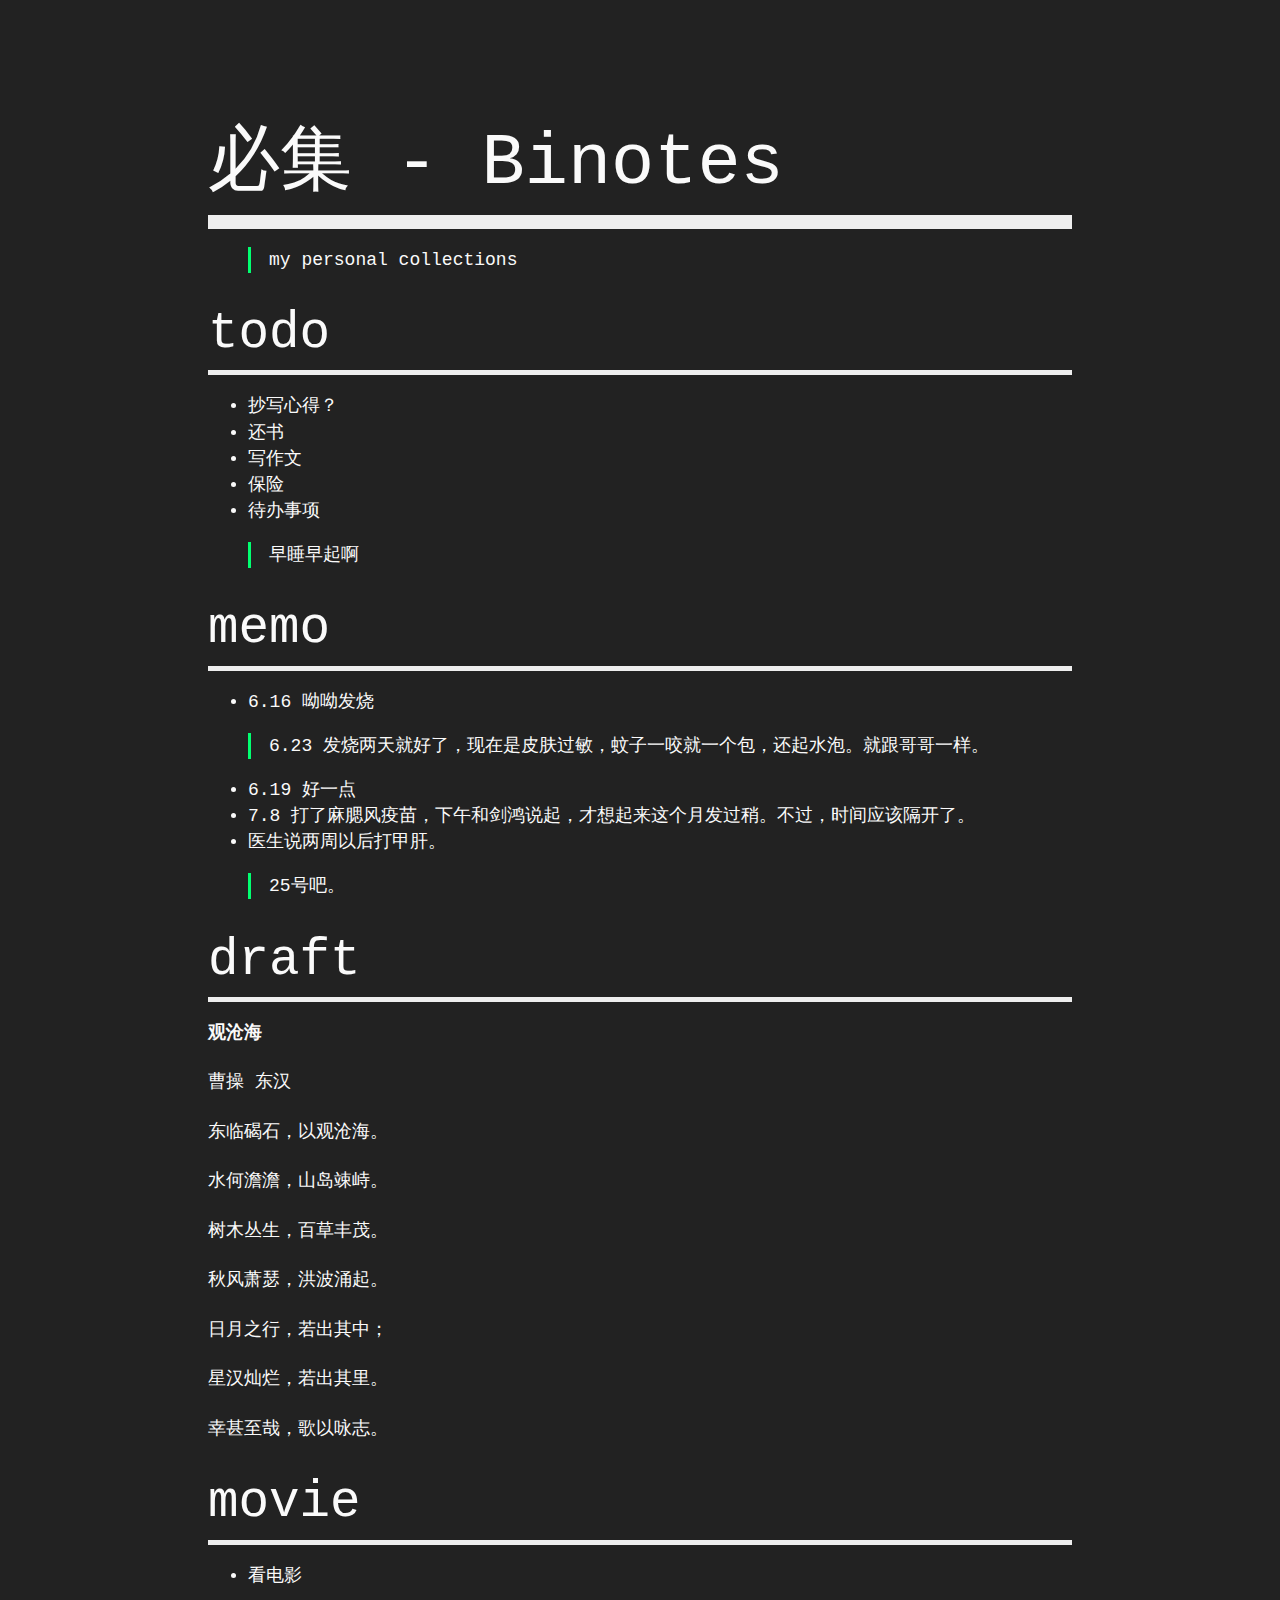
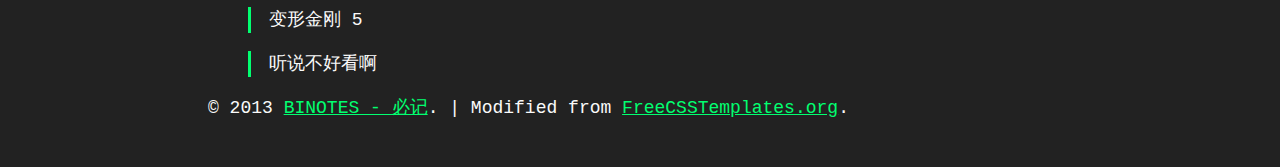
<file: index.html>
<html>
<head>
<!--
Design by Free CSS Templates
http://www.freecsstemplates.org
Released for free under a Creative Commons Attribution 2.5 License

Name       : Forthright  
Description: A two-column, fixed-width design with dark color scheme.
Version    : 1.0
Released   : 20130409

-->
<meta name="keywords" content="" />
<meta name="description" content="" />
<meta http-equiv="content-type" content="text/html; charset=utf-8" />
<title>BINOTES - 必记</title>
<link href="style.css" rel="stylesheet" type="text/css" media="screen" />
</head>
<body>


<div id="menu">
</div>

<div id="wrapper">
    <div id="page">
		<div id="content">
		
<h1 id="toc_1">必集 - Binotes</h1>
<blockquote>
my personal collections
</blockquote>

<h2 id="toc_1.1">todo</h2>
<ul>
<li>
抄写心得？ 

<li>
还书 

<li>
写作文

<li>
保险

<li>
待办事项

</ul>
<blockquote>
早睡早起啊
</blockquote>
<h2 id="toc_1.2">memo</h2>
<ul>
<li>
6.16 呦呦发烧 

</ul>
<blockquote>
6.23 发烧两天就好了，现在是皮肤过敏，蚊子一咬就一个包，还起水泡。就跟哥哥一样。
</blockquote>
	        
<ul>
<li>
6.19 好一点

<li>
7.8 打了麻腮风疫苗，下午和剑鸿说起，才想起来这个月发过稍。不过，时间应该隔开了。

<li>
医生说两周以后打甲肝。

</ul>
<blockquote>
25号吧。
</blockquote>

<h2 id="toc_1.3">draft</h2>
<p>
 <strong>观沧海</strong>
</p>

<p>
 曹操 东汉
</p>

<p>
 东临碣石，以观沧海。
</p>

<p>
 水何澹澹，山岛竦峙。
</p>

<p>
 树木丛生，百草丰茂。
</p>

<p>
 秋风萧瑟，洪波涌起。
</p>

<p>
 日月之行，若出其中；
</p>

<p>
 星汉灿烂，若出其里。
</p>

<p>
 幸甚至哉，歌以咏志。
</p>

<h2 id="toc_1.4">movie</h2>
<ul>
<li>
看电影

</ul>
<blockquote>
变形金刚 5 
</blockquote>
<blockquote>
听说不好看啊
</blockquote>

		</div>
	</div>
</div>
<div id="footer">
	<p>&copy; 2013 <a href="http://binotes.tk/">BINOTES - 必记</a>. | Modified from <a href="http://www.freecsstemplates.org/" rel="nofollow">FreeCSSTemplates.org</a>.</p>
</div>
</body>
</html>
</file>
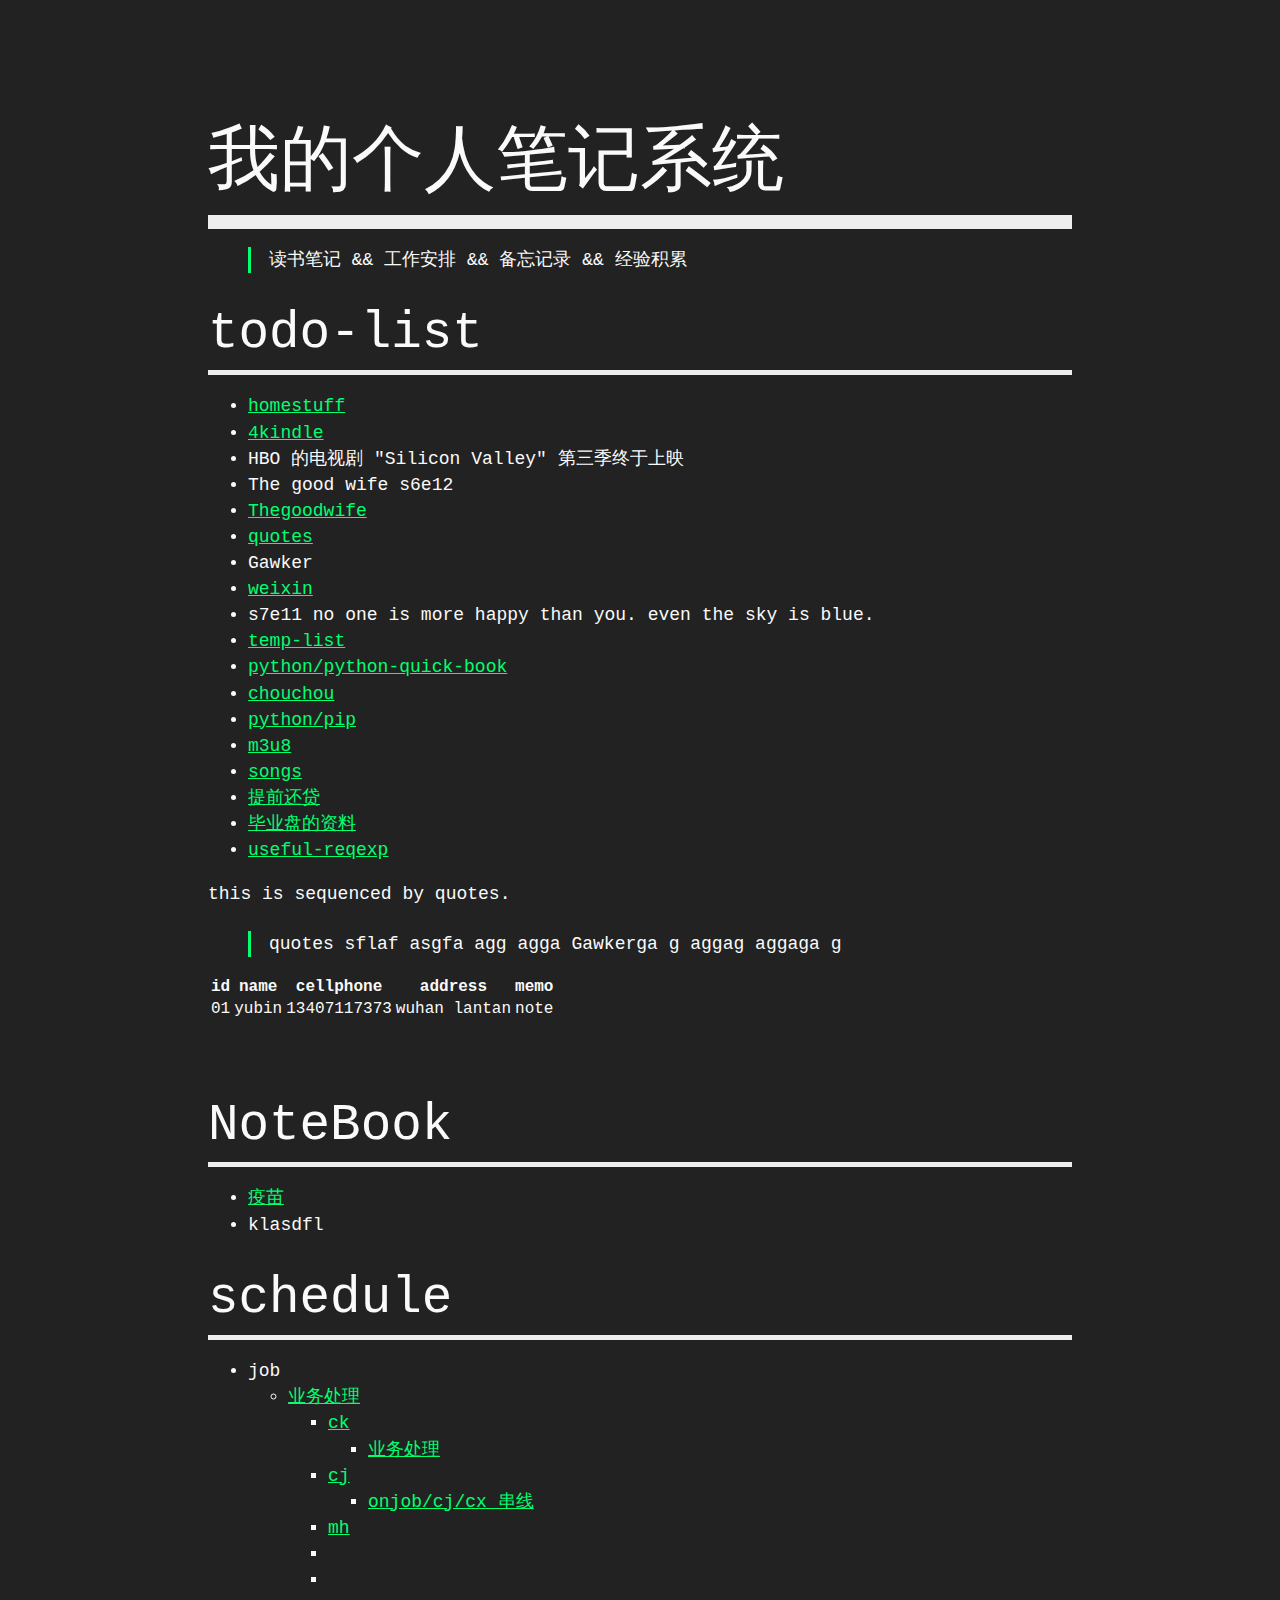
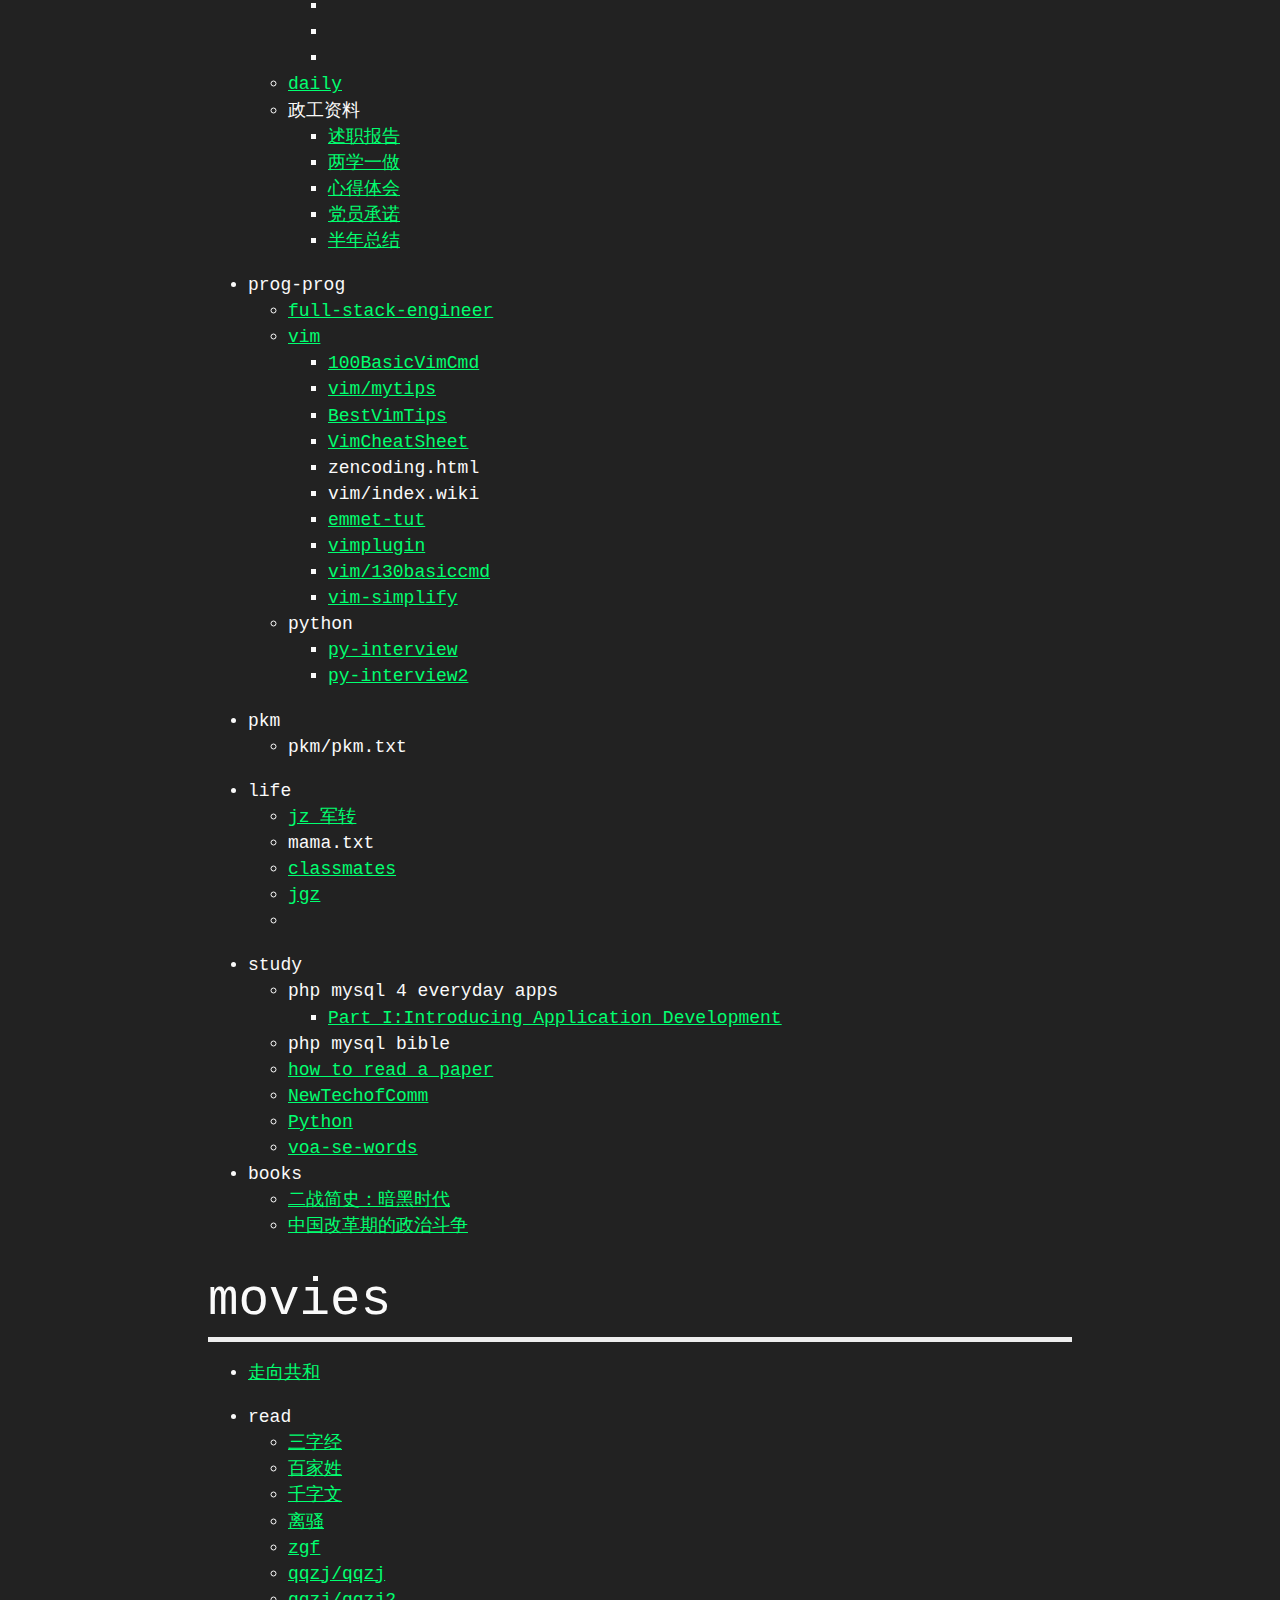
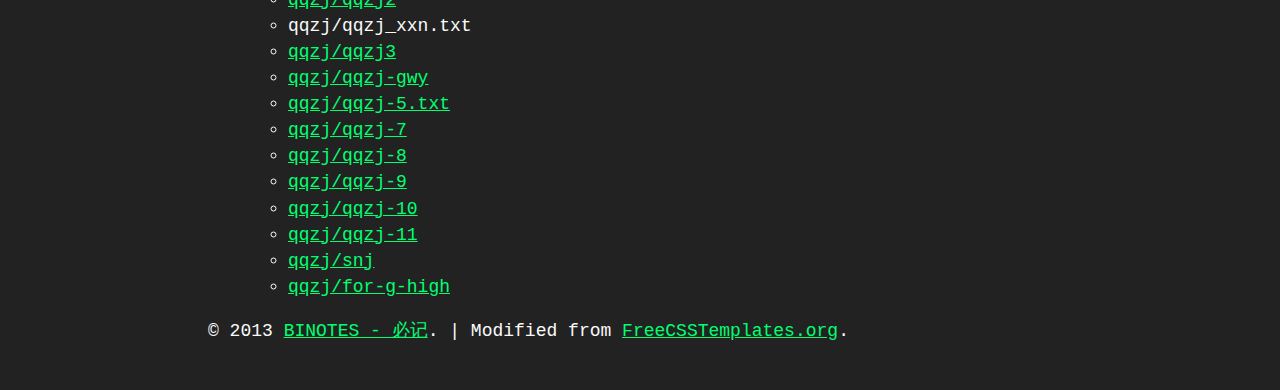
<file: index.new.html>
<html>
<head>
<!--
Design by Free CSS Templates
http://www.freecsstemplates.org
Released for free under a Creative Commons Attribution 2.5 License

Name       : Forthright  
Description: A two-column, fixed-width design with dark color scheme.
Version    : 1.0
Released   : 20130409

-->
<meta name="keywords" content="" />
<meta name="description" content="" />
<meta http-equiv="content-type" content="text/html; charset=utf-8" />
<title>BINOTES - 必记</title>
<link href="style.css" rel="stylesheet" type="text/css" media="screen" />
</head>
<body>


<div id="menu">
</div>

<div id="wrapper">
    <div id="page">
		<div id="content">
		
<h1 id="toc_1">我的个人笔记系统</h1>
<blockquote>
读书笔记  &amp;&amp;  工作安排  &amp;&amp; 备忘记录  &amp;&amp; 经验积累
</blockquote>

<h2 id="toc_1.1">todo-list</h2>
<ul>
<li class="done0">
<a href="homestuff.html">homestuff</a>

<li class="done0">
<a href="4kindle.html">4kindle</a>

<li class="done0">
HBO 的电视剧 "Silicon Valley" 第三季终于上映

<li class="done0">
The good wife s6e12

<li class="done0">
<a href="Thegoodwife.html">Thegoodwife</a>

<li class="done0">
<a href="quotes.html">quotes</a>

<li class="done0">
Gawker

<li class="done0">
<a href="weixin.html">weixin</a>

<li class="done0">
s7e11 no one is more happy than you. even the sky is blue. 

<li class="done0">
<a href="temp-list.html">temp-list</a>

<li class="done0">
<a href="python/python-quick-book.html">python/python-quick-book</a>

<li class="done0">
<a href="chouchou.html">chouchou</a>

<li class="done0">
<a href="python/pip.html">python/pip</a>

<li class="done0">
<a href="m3u8.html">m3u8</a>

<li class="done0">
<a href="songs.html">songs</a>

<li class="done0">
<a href="提前还贷.html">提前还贷</a>

<li class="done0">
<a href="毕业盘的资料.html">毕业盘的资料</a>

<li class="done0">
<a href="useful-reqexp.html">useful-reqexp</a>

</ul>


<p>
this is sequenced by quotes.
</p>
<blockquote>
quotes sflaf asgfa agg agga Gawkerga g aggag aggaga g
</blockquote>


<table>
<tr>
<th>
id
</th>
<th>
name
</th>
<th>
cellphone
</th>
<th>
address
</th>
<th>
memo
</th>
</tr>
<tr>
<td>
01
</td>
<td>
yubin
</td>
<td>
13407117373
</td>
<td>
wuhan lantan
</td>
<td>
note
</td>
</tr>
<tr>
<td>
&nbsp;
</td>
<td>
&nbsp;
</td>
<td>
&nbsp;
</td>
<td>
&nbsp;
</td>
<td>
&nbsp;
</td>
</tr>
<tr>
<td>
&nbsp;
</td>
<td>
&nbsp;
</td>
<td>
&nbsp;
</td>
<td>
&nbsp;
</td>
<td>
&nbsp;
</td>
</tr>
</table>


<h2 id="toc_1.2">NoteBook</h2>
<ul>
<li class="done0">
<a href="personal/yimiao.html">疫苗</a>

<li class="done0">
klasdfl

</ul>
<h2 id="toc_1.3">schedule</h2>
<ul>
<li class="done3">
job

<ul>
<li class="done0">
<a href="业务处理.html">业务处理</a>

<ul>
<li class="done4">
<a href="ck.html">ck</a>

<ul>
<li class="done0">
<a href="业务处理.html">业务处理</a>

</ul>
<li class="done4">
<a href="cj.html">cj</a>

<ul>
<li class="done4">
<a href="onjob/cj/cx_串线.html">onjob/cj/cx_串线</a>

</ul>
<li class="done4">
<a href="mh.html">mh</a>

<li class="done4">


<li class="done4">


<li class="done4">


<li class="done4">


<li class="done4">


</ul>
<li class="done4">
<a href="daily.html">daily</a>

<li class="done0">
政工资料

<ul>
<li class="done0">
<a href="personal/szbb2016.html">述职报告</a>

<li class="done0">
<a href="personal/political/lxyz.html">两学一做</a>

<li class="done0">
<a href="personal/political/xdth.html">心得体会</a>

<li class="done0">
<a href="personal/political/dycn.html">党员承诺</a>

<li class="done0">
<a href="personal/halfyear.html">半年总结</a>

</ul>
</ul>
</ul>

<ul>
<li class="done1">
prog-prog

<ul>
<li class="done0">
<a href="full-stack-engineer.html">full-stack-engineer</a>

<li class="done1">
<a href="vim_index.html">vim</a>

<ul>
<li class="done0">
<a href="vim/100BasicVimCmd.html">100BasicVimCmd</a>

<li class="done0">
<a href="vim/mytips.html">vim/mytips</a>

<li class="done4">
<a href="BestVimTips.html">BestVimTips</a>

<li class="done0">
<a href="VimCheatSheet.html">VimCheatSheet</a>

<li class="done0">
zencoding.html

<li class="done0">
vim/index.wiki

<li class="done0">
<a href="emmet-tut.html">emmet-tut</a>

<li class="done0">
<a href="vimplugin.html">vimplugin</a>

<li class="done0">
<a href="vim/130basiccmd.html">vim/130basiccmd</a>

<li class="done0">
<a href="vim-simplify.html">vim-simplify</a>  

</ul>
<li class="done0">
python

<ul>
<li class="done0">
<a href="python/interview.html">py-interview</a>

<li class="done0">
<a href="python/interview2.html">py-interview2</a>

</ul>
</ul>
</ul>

<ul>
<li class="done0">
pkm

<ul>
<li class="done0">
pkm/pkm.txt

</ul>
</ul>


<ul>
<li class="done0">
life 

<ul>
<li class="done0">
<a href="jz_军转.html">jz_军转</a>

<li class="done0">
mama.txt

<li class="done0">
<a href="classmates.html">classmates</a>

<li class="done0">
<a href="jgz.html">jgz</a>

<li class="done0">


</ul>
</ul>

<ul>
<li class="done1">
study 

<ul>
<li class="done4">
php mysql 4 everyday apps

<ul>
<li class="done4">
<a href="Part I:Introducing Application Development.html">Part I:Introducing Application Development</a>

</ul>
<li class="done0">
php mysql bible 

<li class="done0">
<a href="study/howtoread.html">how to read a paper</a> 

<li class="done0">
<a href="NewTechofComm.html">NewTechofComm</a> 

<li class="done0">
<a href="Python.html">Python</a> 

<li class="done0">
<a href="voa-se-words.html">voa-se-words</a> 

</ul>
<li class="done0">
books

<ul>
<li class="done0">
<a href="books/ezjs_二战简史.html">二战简史：暗黑时代</a> 

<li class="done0">
<a href="books/ggdz.html">中国改革期的政治斗争</a> 

</ul>
</ul>

<h2 id="toc_1.4">movies</h2>
<ul>
<li class="done0">
<a href="movies/zzgh.html">走向共和</a>

</ul>
 
<ul>
<li class="done0">
read 

<ul>
<li class="done0">
<a href="szj-三字经.html">三字经</a> 

<li class="done0">
<a href="bjx-百家姓.html">百家姓</a> 

<li class="done0">
<a href="qzw-千字文.html">千字文</a>  

<li class="done0">
<a href="ls-离骚.html">离骚</a>

<li class="done0">
<a href="zgf.html">zgf</a>

<li class="done0">
<a href="qqzj/qqzj.html">qqzj/qqzj</a> 

<li class="done0">
<a href="qqzj/qqzj2.html">qqzj/qqzj2</a> 

<li class="done0">
qqzj/qqzj_xxn.txt

<li class="done0">
<a href="qqzj/qqzj3.html">qqzj/qqzj3</a> 

<li class="done0">
<a href="qqzj/qqzj-gwy.html">qqzj/qqzj-gwy</a>

<li class="done0">
<a href="qqzj/qqzj-5.txt.html">qqzj/qqzj-5.txt</a> 

<li class="done0">
<a href="qqzj/qqzj-7.html">qqzj/qqzj-7</a> 

<li class="done0">
<a href="qqzj/qqzj-8.html">qqzj/qqzj-8</a> 

<li class="done0">
<a href="qqzj/qqzj-9.html">qqzj/qqzj-9</a> 

<li class="done0">
<a href="qqzj/qqzj-10.html">qqzj/qqzj-10</a> 

<li class="done0">
<a href="qqzj/qqzj-11.html">qqzj/qqzj-11</a> 

<li class="done0">
<a href="qqzj/snj.html">qqzj/snj</a> 

<li class="done0">
<a href="qqzj/for-g-high.html">qqzj/for-g-high</a> 

</ul>
</ul>

		</div>
	</div>
</div>
<div id="footer">
	<p>&copy; 2013 <a href="http://binotes.tk/">BINOTES - 必记</a>. | Modified from <a href="http://www.freecsstemplates.org/" rel="nofollow">FreeCSSTemplates.org</a>.</p>
</div>
</body>
</html>
</file>
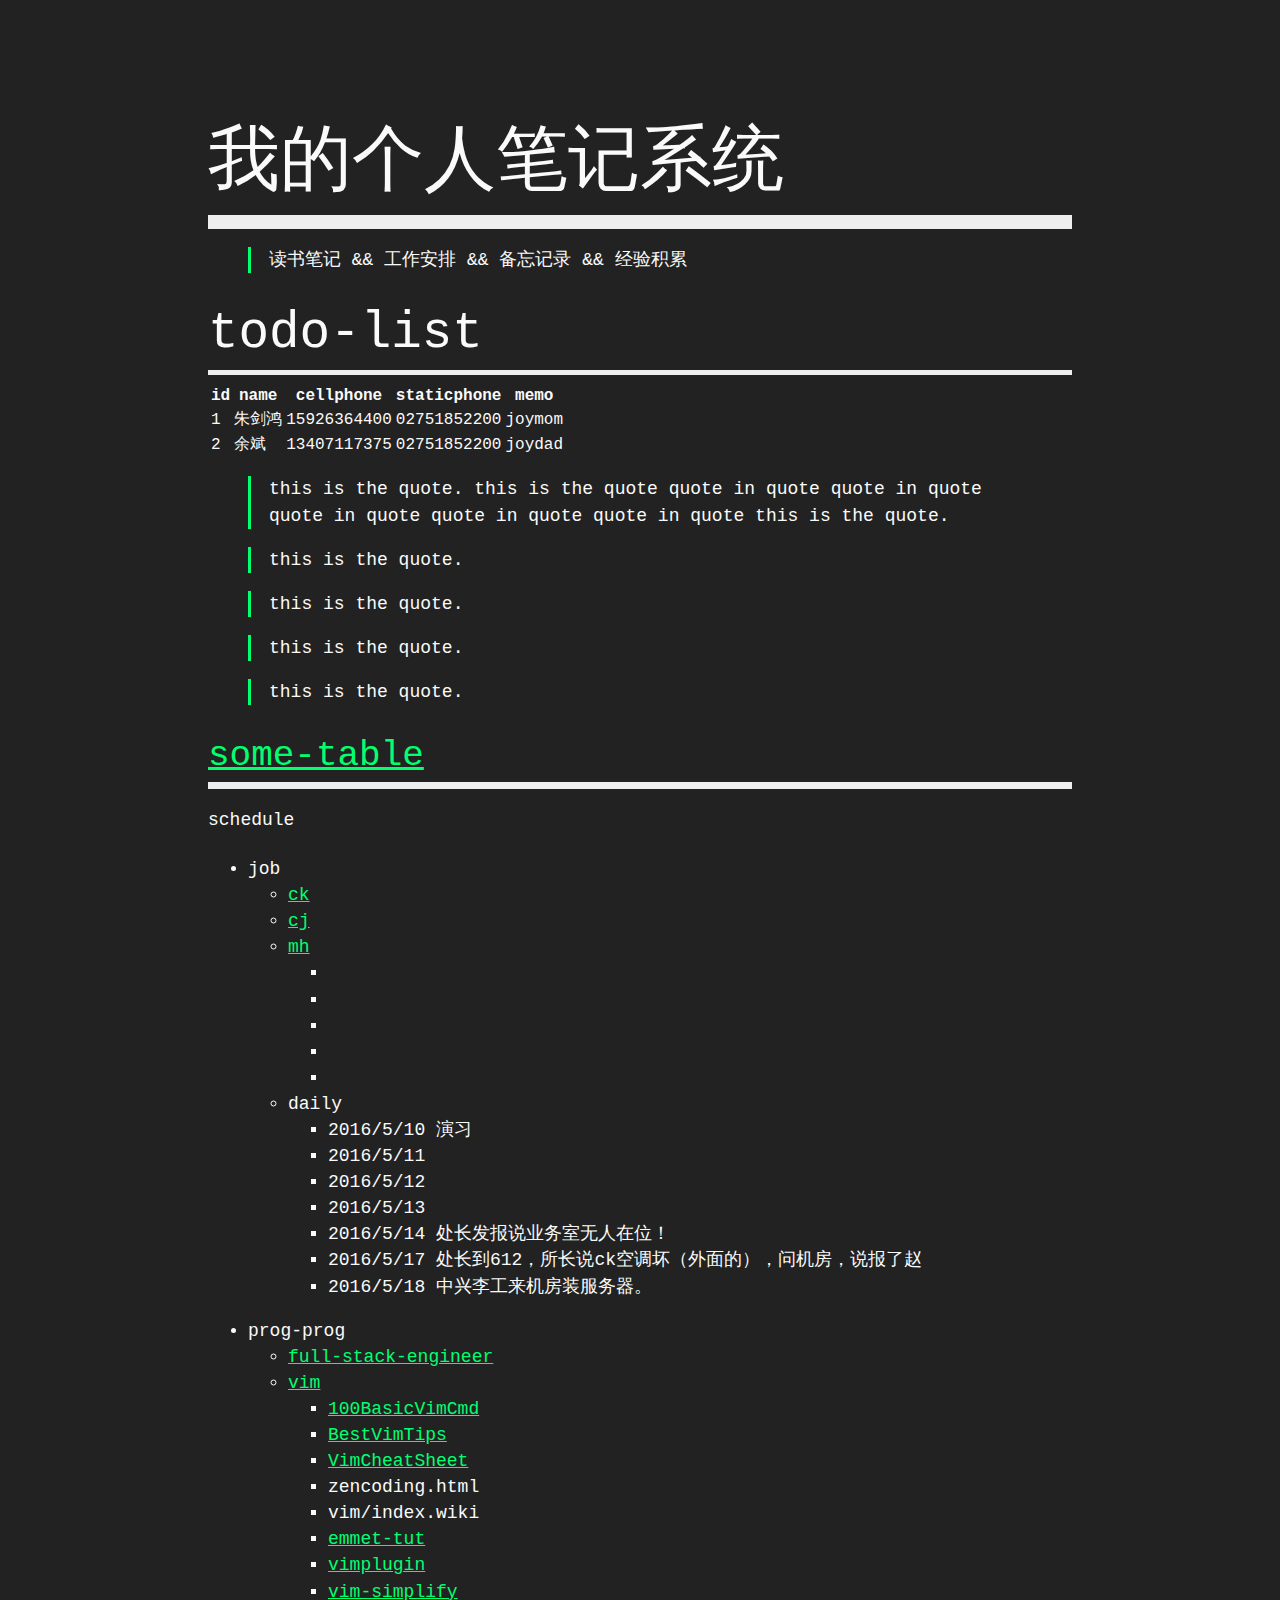
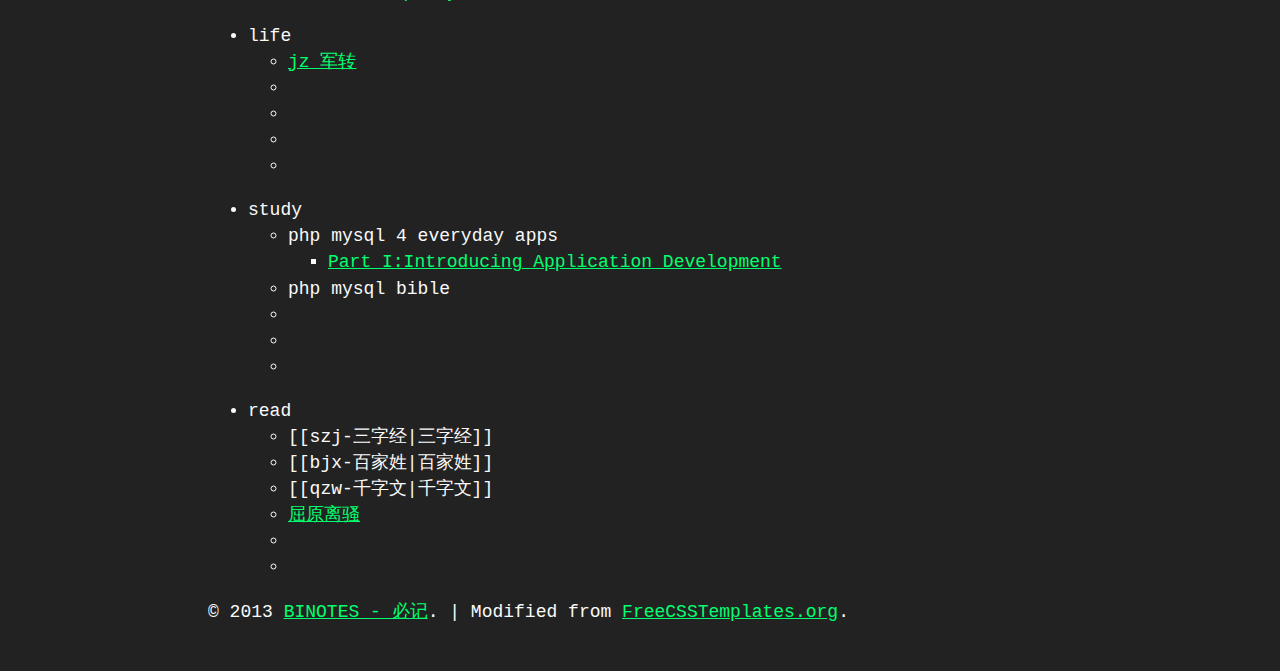
<file: index.org.html>
<html>
<head>
<!--
Design by Free CSS Templates
http://www.freecsstemplates.org
Released for free under a Creative Commons Attribution 2.5 License

Name       : Forthright  
Description: A two-column, fixed-width design with dark color scheme.
Version    : 1.0
Released   : 20130409

-->
<meta name="keywords" content="" />
<meta name="description" content="" />
<meta http-equiv="content-type" content="text/html; charset=utf-8" />
<title>BINOTES - 必记</title>
<link href="style.css" rel="stylesheet" type="text/css" media="screen" />
</head>
<body>


<div id="menu">
</div>

<div id="wrapper">
    <div id="page">
		<div id="content">
		
<h1 id="toc_1">我的个人笔记系统</h1>
<blockquote>
读书笔记  &amp;&amp;  工作安排  &amp;&amp; 备忘记录  &amp;&amp; 经验积累
</blockquote>

<h2 id="toc_1.1">todo-list</h2>



<table>
<tr>
<th>
id
</th>
<th>
name
</th>
<th>
cellphone
</th>
<th>
staticphone
</th>
<th>
memo
</th>
</tr>
<tr>
<td>
1
</td>
<td>
朱剑鸿 
</td>
<td>
15926364400
</td>
<td>
02751852200
</td>
<td>
joymom
</td>
</tr>
<tr>
<td>
2
</td>
<td>
余斌
</td>
<td>
13407117375
</td>
<td>
02751852200
</td>
<td>
joydad
</td>
</tr>
</table>
<blockquote>
this is the quote.
this is the quote
quote in quote
quote in quote
quote in quote
quote in quote
quote in quote
this is the quote.
</blockquote>
<blockquote>
this is the quote.
</blockquote>
<blockquote>
this is the quote.
</blockquote>
<blockquote>
this is the quote.
</blockquote>
<blockquote>
this is the quote.
</blockquote>

<h3 id="toc_1.1.1"><a href="some-table.html">some-table</a></h3>
<p>
schedule 
</p>
<ul>
<li class="done3">
job 

<ul>
<li class="done4">
<a href="ck.html">ck</a>

<li class="done4">
<a href="cj.html">cj</a>

<li class="done4">
<a href="mh.html">mh</a>

<ul>
<li class="done4">


<li class="done4">


<li class="done4">


<li class="done4">


<li class="done4">


</ul>
<li class="done1">
daily

<ul>
<li class="done4">
2016/5/10 演习 

<li class="done0">
2016/5/11 

<li class="done0">
2016/5/12

<li class="done0">
2016/5/13

<li class="done0">
2016/5/14 处长发报说业务室无人在位！

<li class="done0">
2016/5/17 处长到612，所长说ck空调坏（外面的），问机房，说报了赵

<li class="done0">
2016/5/18 中兴李工来机房装服务器。

</ul>
</ul>
</ul>

<ul>
<li class="done1">
prog-prog

<ul>
<li class="done0">
<a href="full-stack-engineer.html">full-stack-engineer</a>

<li class="done1">
<a href="vim_index.html">vim</a>

<ul>
<li class="done0">
<a href="vim/100BasicVimCmd.html">100BasicVimCmd</a>

<li class="done4">
<a href="BestVimTips.html">BestVimTips</a>

<li class="done0">
<a href="VimCheatSheet.html">VimCheatSheet</a>

<li class="done0">
zencoding.html

<li class="done0">
vim/index.wiki

<li class="done0">
<a href="emmet-tut.html">emmet-tut</a>

<li class="done0">
<a href="vimplugin.html">vimplugin</a>

<li class="done0">
<a href="vim-simplify.html">vim-simplify</a>  

</ul>
</ul>
</ul>

<ul>
<li class="done0">
life 

<ul>
<li class="done0">
<a href="jz_军转.html">jz_军转</a>

<li class="done0">


<li class="done0">


<li class="done0">


<li class="done0">


</ul>
</ul>

<ul>
<li class="done1">
study 

<ul>
<li class="done4">
php mysql 4 everyday apps

<ul>
<li class="done4">
<a href="Part I:Introducing Application Development.html">Part I:Introducing Application Development</a>

</ul>
<li class="done0">
php mysql bible 

<li class="done0">


<li class="done0">


<li class="done0">


</ul>
</ul>

<ul>
<li class="done0">
read 

<ul>
<li class="done0">
[[szj-三字经|三字经]] 

<li class="done0">
[[bjx-百家姓|百家姓]] 

<li class="done0">
[[qzw-千字文|千字文]]  

<li class="done0">
<a href="ls-离骚.html">屈原离骚</a>

<li class="done0">


<li class="done0">


</ul>
</ul>

		</div>
	</div>
</div>
<div id="footer">
	<p>&copy; 2013 <a href="http://binotes.tk/">BINOTES - 必记</a>. | Modified from <a href="http://www.freecsstemplates.org/" rel="nofollow">FreeCSSTemplates.org</a>.</p>
</div>
</body>
</html>
</file>
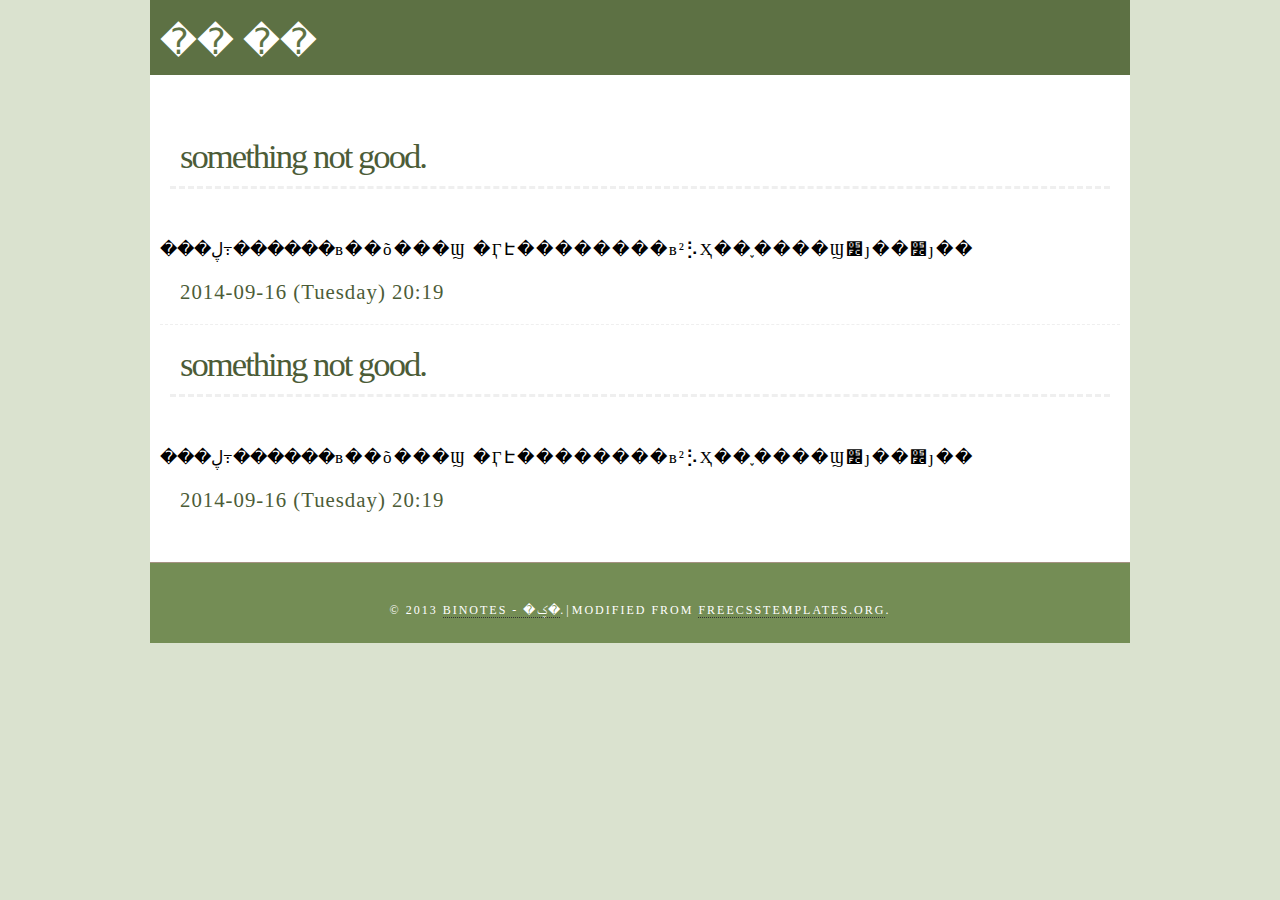
<file: blog/201409.html>
<!DOCTYPE HTML PUBLIC "-//W3C//DTD HTML 4.0 Transitional//EN">

<html>
<head>
	<title>Binotes!</title>
<link rel="stylesheet" href="style.css" type="text/css">
</head>
<body>
<div id="menu">
	<p style="color: #fff; font-size: 27pt; text-align: left">��  ��</p>
</div>

<div id="wrapper">
    <div id="page">
		<div id="content">
<h1>something not good.</h1>

<p>���ڸ߹������в��õ���Ϣ
�ӶԷ��������в²⡣Ҳ��֪����Ϣ׼ȷ��׼ȷ��</p>

<h2>2014-09-16 (Tuesday) 20:19</h2>

<hr>

<h1>something not good.</h1>

<p>���ڸ߹������в��õ���Ϣ
�ӶԷ��������в²⡣Ҳ��֪����Ϣ׼ȷ��׼ȷ��</p>

<h2>2014-09-16 (Tuesday) 20:19</h2>
	</div>
	</div>
</div>
<div id="footer">
	<p>&copy; 2013 <a href="http://binotes.tk/">BINOTES - �ؼ�</a>. | Modified from <a href="http://www.freecsstemplates.org/" rel="nofollow">FreeCSSTemplates.org</a>.</p>
</div>
</body>
</html>
</file>
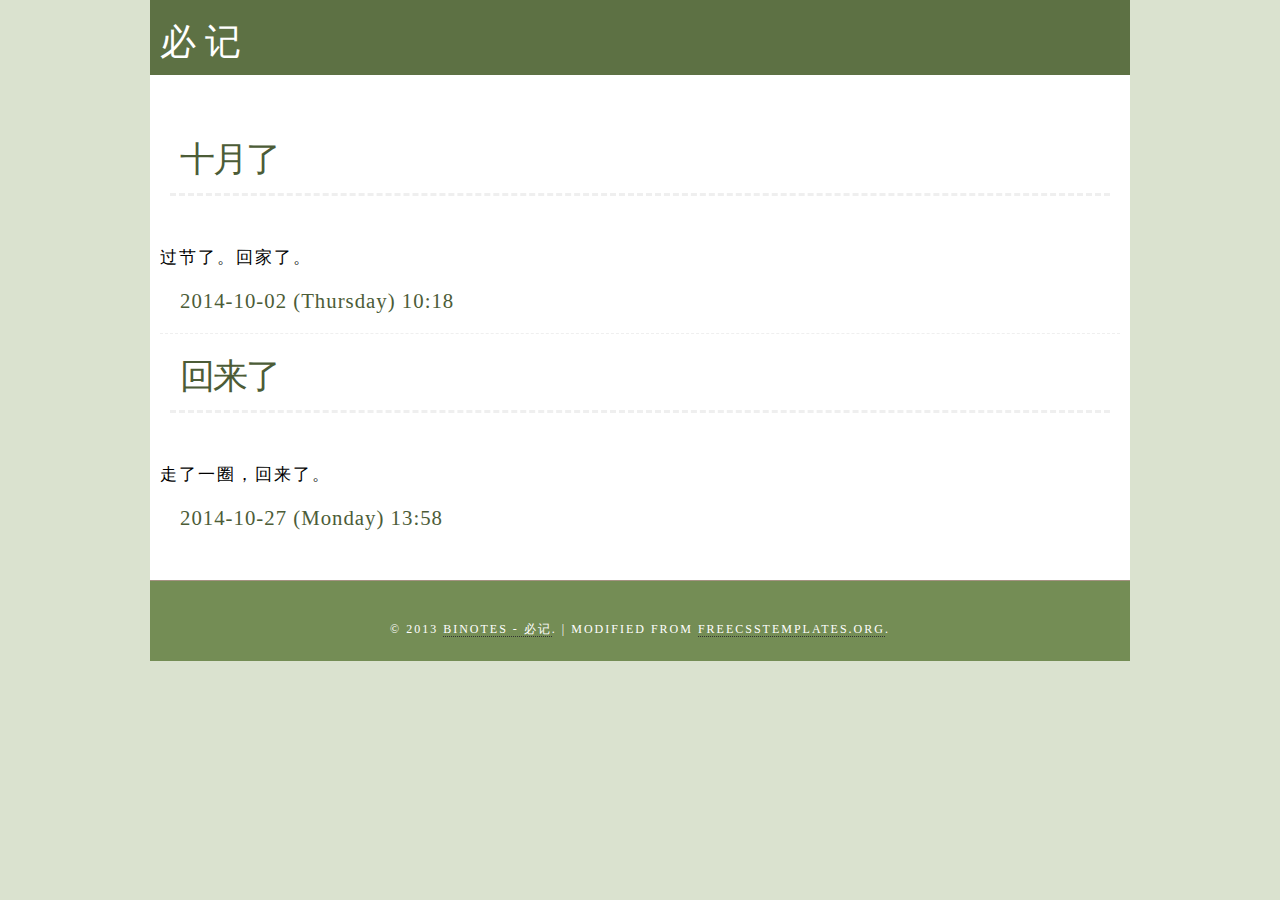
<file: blog/201410.html>
<!DOCTYPE HTML PUBLIC "-//W3C//DTD HTML 4.0 Transitional//EN">

<html>
<head>
	<title>Binotes!</title>
<link rel="stylesheet" href="style.css" type="text/css">
<meta charset="utf-8">
</head>
<body>
<div id="menu">
	<p style="color: #fff; font-size: 27pt; text-align: left">必 记</p>
</div>

<div id="wrapper">
    <div id="page">
		<div id="content">
<h1>十月了</h1>

<p>过节了。回家了。</p>

<h2>2014-10-02 (Thursday) 10:18</h2>

<hr>

<h1>回来了</h1>

<p>走了一圈，回来了。</p>

<h2>2014-10-27 (Monday) 13:58</h2>
	</div>
	</div>
</div>
<div id="footer">
	<p>&copy; 2013 <a href="http://binotes.tk/">BINOTES - 必记</a>. | Modified from <a href="http://www.freecsstemplates.org/" rel="nofollow">FreeCSSTemplates.org</a>.</p>
</div>
</body>
</html>
</file>
<file: style.css>
pre,
code {
  font-family: Menlo, Monaco, "Courier New", monospace;
}

pre {
  padding: .5rem;
  line-height: 1.25;
  overflow-x: scroll;
}

@media print {
  *,
  *:before,
  *:after {
    background: transparent !important;
    color: #000 !important;
    box-shadow: none !important;
    text-shadow: none !important;
  }

  a,
  a:visited {
    text-decoration: underline;
  }

  a[href]:after {
    content: " (" attr(href) ")";
  }

  abbr[title]:after {
    content: " (" attr(title) ")";
  }

  a[href^="#"]:after,
  a[href^="javascript:"]:after {
    content: "";
  }

  pre,
  blockquote {
    border: 1px solid #999;
    page-break-inside: avoid;
  }

  thead {
    display: table-header-group;
  }

  tr,
  img {
    page-break-inside: avoid;
  }

  img {
    max-width: 100% !important;
  }

  p,
  h2,
  h3 {
    orphans: 3;
    widows: 3;
  }

  h2,
  h3 {
    page-break-after: avoid;
  }
}

a,
a:visited {
  color: #01ff70;
}

a:hover,
a:focus,
a:active {
  color: #2ecc40;
}

.retro-no-decoration {
  text-decoration: none;
}

html {
  font-size: 12px;
}

@media screen and (min-width: 32rem) and (max-width: 48rem) {
  html {
    font-size: 15px;
  }
}

@media screen and (min-width: 48rem) {
  html {
    font-size: 16px;
  }
}

body {
  line-height: 1.85;
}

p,
.retro-p {
  font-size: 1rem;
  margin-bottom: 1.3rem;
}

h1,
.retro-h1,
h2,
.retro-h2,
h3,
.retro-h3,
h4,
.retro-h4 {
  margin: 1.414rem 0 .5rem;
  font-weight: inherit;
  line-height: 1.42;
}

h1,
.retro-h1 {
  margin-top: 0;
  font-size: 3.998rem;
  border-bottom:.2em solid #eee;
}

h2,
.retro-h2 {
  font-size: 2.827rem;
  border-bottom:.1em solid #eee;
}

h3,
.retro-h3 {
  font-size: 1.999rem;
  border-bottom:.2em solid #eee;
}

h4,
.retro-h4 {
  font-size: 1.414rem;
}

h5,
.retro-h5 {
  font-size: 1.121rem;
}

h6,
.retro-h6 {
  font-size: .88rem;
}

small,
.retro-small {
  font-size: .707em;
}

/* https://github.com/mrmrs/fluidity */

img,
canvas,
iframe,
video,
svg,
select,
textarea {
  max-width: 100%;
}

html,
body {
  background-color: #222;
  min-height: 100%;
}

html {
  font-size: 18px;
}

body {
  color: #fafafa;
  font-family: "Courier New";
  line-height: 1.45;
  margin: 6rem auto 1rem;
  max-width: 48rem;
  padding: .25rem;
}

pre {
  background-color: #333;
}

blockquote {
  border-left: 3px solid #01ff70;
  padding-left: 1rem;
}
</file>
<file: blog/style.css>
/*
Design by Free CSS Templates
http://www.freecsstemplates.org
Released for free under a Creative Commons Attribution 2.5 License
*/

body {
	margin: 0;
	padding: 0;
	background: #DAE2CF;
	font-family: '宋体'/*, sans-serif*/;
	font-size: 13pt;
	color: #3B3B3B;
}

hr {
	border-bottom:1px dashed #efefef; 
	border-left:none; 
	border-right:none; 
	border-top:none; 
	height:0px
}

h1, h2, h3 {
	margin: 10px;
	padding: 10px;
	letter-spacing: -2px;
	/*text-transform: uppercase;*/
	font-family: '宋体', serif;
	font-weight: normal;
	color: #4c5c37;
}

h1 {
	font-size: 2em;
/*	border-bottom:3px dashed #111;*/
	border-bottom: 3px dashed #efefef;
}

h2 {
	letter-spacing: 1px;
	font-size: 1.2em;
}

h3 {
	font-size: 0.8em;
	text-align: right;
	letter-spacing: 1px;
}

p, ul, ol {
	margin-top: 0;
	line-height: 180%;
}

ul, ol {
}

a {
	text-decoration: none;
	/*color: #4C5C37;*/
	color: #3D2729;
	border-color: #333333;
	border-bottom-width: 1px;
	border-left-width: 0px;
	border-right-width: 0px;
	border-top-width: 0px;
	border-style: dotted;

}

a:hover {
	/*color: #F6B300;*/
	/*color: #FFFFFF;
	background-color:#5D7144;
	*/
	text-decoration: none;
	color: #4C5C37;
	border-color: #333333;
	border-bottom-width: 1px;
	border-left-width: 0px;
	border-right-width: 0px;
	border-top-width: 0px;
	border-style: solid;
}


/* Header */

#header-wrapper {
}

#header {
	clear: both;
	width: 65%;
	margin: 0px auto;
}

/* Logo */



#logo h1, #logo p {
	margin: 0;
	padding: 0;
}

#logo h1 {
	margin: 0px;
	padding: 30px 0px;
	text-transform: lowercase;
	font-size: 4em;
	font-weight: 400;
	color: #FFF;
}

#logo h1 span {
}

#logo a {
	border: none;
	background: none;
	text-decoration: none;
	color: #FFF;
}

/* Menu */


#menu {
	width: 75%;
	height: 55px;
	margin: 0px auto;
	padding: 10px 10px 10px 10px;
	background: #5D7144;
}



#menu a {
	display: block;
	letter-spacing: 1px;
	margin: 0px 10px;
	line-height: 55px;
	padding: 0 20px;
	text-decoration: none;
	text-align: center;
	text-transform: uppercase;
	font-family: '宋体', sans-serif;
	font-size: 14px;
	font-weight: normal;
	color: #FFFFFF;
	border: none;
}

#menu a:hover, #menu .current_page_item a {
	text-decoration: underline;
}

#menu .current_page_item a {
}

/* Page */



#page {
	overflow: hidden;
	width: 75%;
	margin: 0px auto;
	padding: 42px 10px 30px 10px;
	background: #FFFFFF;
}

/* Content */

#content {
	float: center;
	width: 100%;
}
#content p {
	margin: 0;
	padding-top: 40px;
	line-height: normal;
	font-size: 17px;
	letter-spacing: 2px;
	/*text-transform: uppercase;*/
	text-align: left;
	color: #000;
}
.post {
	margin-bottom: 15px;
}

.post-alt
{
}

.post .title {
	height: 38px;
	margin-bottom: 10px;
	padding: 12px 0 0 0px;
	font-size: 28px;
	color: #4C5C37;
}

.post .title a {
	border: none;
	color: #3D2729;
}

.post .meta {
	margin-bottom: 30px;
	padding: 5px 0px 15px 0px;
	text-align: left;
	font-weight: normal;
}

.post .meta .date {
	float: left;
}

.post .meta .posted {
	float: right;
}

.post .meta a {
}

.post .entry {
	padding: 0px 0px 20px 0px;
	padding-bottom: 20px;
	text-align: justify;
}

.links {
	display: inline-block;
	height: 30px;
	padding: 30px 0px 0px 0px;
	font-size: 14px;
	font-weight: normal;
	color: #F6B300;
}

.button
{
	padding: 5px 5px;
	background: #6F8651;
	border-radius: 5px;
	letter-spacing: 1px;
	text-transform: uppercase;
	font-size: 11px;
	color: #FFFFFF;
}


/* Footer */

#footer {
	height: 45px;
	width: 75%;
	margin: 0 auto;
	padding: 0px 10px 35px 10px;
	background: #748D55;
	border-top: 1px solid #A59282;
	font-family: '宋体', serif;
}

#footer p {
	margin: 0;
	padding-top: 40px;
	line-height: normal;
	font-size: 12px;
	letter-spacing: 2px;
	text-transform: uppercase;
	text-align: center;
	color: #FFFFFF;
}

#footer a {
	color: #FFFFFF;
}


/* classes for items of todo lists */
code {
    font-family: Monaco,"Courier New","DejaVu Sans Mono","Bitstream Vera Sans Mono",monospace;
    -webkit-border-radius: 1px;
    -moz-border-radius: 1px;
    border-radius: 1px;
    -moz-background-clip: padding;
    -webkit-background-clip: padding-box;
    background-clip: padding-box;
    padding: 0px 3px;
    display: inline-block;
    color: #52595d;
    border: 1px solid #ccc;
    background-color: #f9f9f9;
}
</file>
